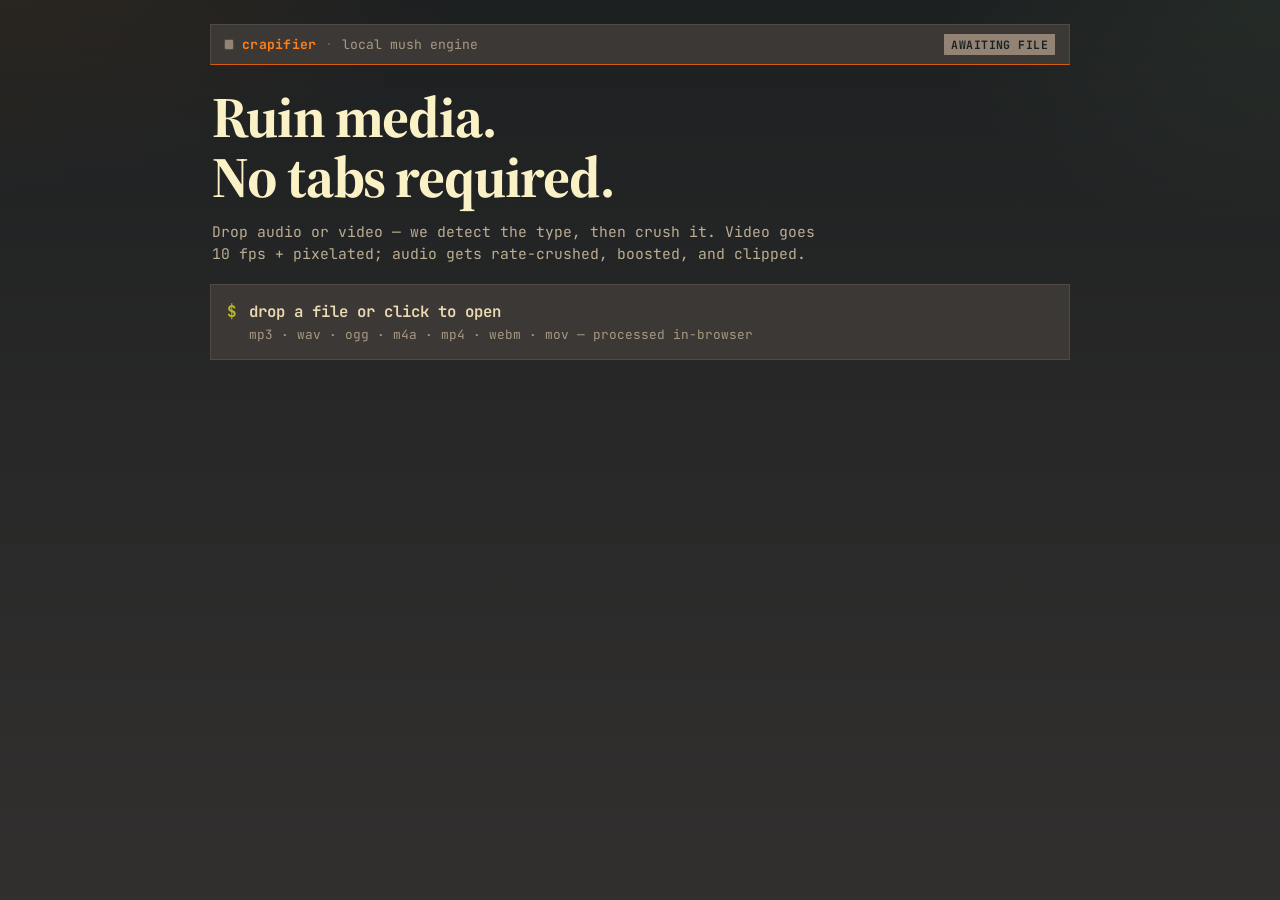
<file: index.html>
<!DOCTYPE html>
<html lang="en">
<head>
  <meta charset="UTF-8" />
  <meta name="viewport" content="width=device-width, initial-scale=1" />
  <title>Crapifier</title>
  <link rel="preconnect" href="https://fonts.googleapis.com" />
  <link rel="preconnect" href="https://fonts.gstatic.com" crossorigin />
  <link href="https://fonts.googleapis.com/css2?family=JetBrains+Mono:wght@400;600;700&family=Source+Serif+4:opsz,wght@8..60,600;8..60,700&display=swap" rel="stylesheet" />
  <link rel="stylesheet" href="styles.css" />
</head>
<body>
  <div class="scan" aria-hidden="true"></div>
  <main class="app">
    <header class="statusbar">
      <div class="statusbar-left">
        <span class="mode-dot" id="modeDot" data-mode="idle"></span>
        <span class="brand">crapifier</span>
        <span class="sep">·</span>
        <span class="kicker">local mush engine</span>
      </div>
      <div class="statusbar-right">
        <span class="badge" id="modeBadge">awaiting file</span>
      </div>
    </header>

    <section class="hero">
      <h1 class="title">Ruin media.<br />No tabs required.</h1>
      <p class="tag">
        Drop audio or video — we detect the type, then crush it.
        Video goes 10&nbsp;fps + pixelated; audio gets rate-crushed, boosted, and clipped.
      </p>
    </section>

    <section class="panel drop" id="dropZone">
      <input type="file" id="fileInput" accept="audio/*,video/*" hidden />
      <div class="drop-row">
        <span class="prompt">$</span>
        <div>
          <p class="drop-title" id="dropTitle">drop a file or click to open</p>
          <p class="drop-sub" id="dropSub">mp3 · wav · ogg · m4a · mp4 · webm · mov — processed in-browser</p>
        </div>
      </div>
    </section>

    <section class="panel controls" id="controls" hidden>
      <div class="panel-head">
        <span class="panel-label">// params</span>
        <span class="panel-meta" id="paramMeta">shared</span>
      </div>

      <div class="fields" id="videoFields" hidden>
        <label class="field">
          <span class="field-key">pixel_blocks</span>
          <input type="range" id="pixelSize" min="4" max="48" value="18" />
          <strong id="pixelVal">18</strong>
        </label>
      </div>

      <div class="fields" id="audioFields" hidden>
        <label class="field">
          <span class="field-key">output_rate</span>
          <input type="range" id="rate" min="4000" max="22050" value="8000" step="50" />
          <strong id="rateVal">8000 Hz</strong>
        </label>
        <label class="field">
          <span class="field-key">bit_crush</span>
          <input type="range" id="bits" min="3" max="16" value="8" step="1" />
          <strong id="bitsVal">8-bit</strong>
        </label>
      </div>

      <div class="fields">
        <label class="field">
          <span class="field-key">audio_boost</span>
          <input type="range" id="boost" min="2" max="40" value="14" step="1" />
          <strong id="boostVal">14×</strong>
        </label>
        <label class="field">
          <span class="field-key">clip_hardness</span>
          <input type="range" id="clip" min="40" max="99" value="92" />
          <strong id="clipVal">92%</strong>
        </label>
      </div>

      <p class="hint" id="hint">Ready when you are.</p>
      <div class="actions">
        <button type="button" class="btn primary" id="goBtn">:Crapify</button>
        <button type="button" class="btn ghost" id="stopBtn" hidden>:Stop</button>
      </div>
    </section>

    <section class="panel preview-wrap" id="previewWrap" hidden>
      <div class="panel-head">
        <span class="panel-label">// preview</span>
        <span class="panel-meta" id="status">idle</span>
      </div>
      <canvas id="preview" width="640" height="360" hidden></canvas>
      <canvas id="wave" width="640" height="160" hidden></canvas>
    </section>

    <section class="panel result" id="result" hidden>
      <div class="panel-head">
        <span class="panel-label">// output</span>
        <span class="panel-meta" id="resultMeta">done</span>
      </div>
      <video id="outVideo" controls playsinline hidden></video>
      <audio id="outAudio" controls hidden></audio>
      <a class="btn primary" id="downloadBtn" download="crapified">:Download</a>
    </section>
  </main>

  <script src="crapifier.js"></script>
</body>
</html>
</file>
<file: styles.css>
/* Gruvbox dark — palette from morhetz/gruvbox */
:root {
  --bg0-h: #1d2021;
  --bg0: #282828;
  --bg0-s: #32302f;
  --bg1: #3c3836;
  --bg2: #504945;
  --bg3: #665c54;
  --bg4: #7c6f64;
  --gray: #928374;
  --fg4: #a89984;
  --fg3: #bdae93;
  --fg2: #d5c4a1;
  --fg1: #ebdbb2;
  --fg0: #fbf1c7;
  --red: #fb4934;
  --green: #b8bb26;
  --yellow: #fabd2f;
  --blue: #83a598;
  --purple: #d3869b;
  --aqua: #8ec07c;
  --orange: #fe8019;
  --red-dim: #cc241d;
  --orange-dim: #d65d0e;
  --font-mono: "JetBrains Mono", ui-monospace, monospace;
  --font-display: "Source Serif 4", "Iowan Old Style", Georgia, serif;
}

* {
  box-sizing: border-box;
}

html,
body {
  margin: 0;
  min-height: 100%;
}

body {
  color: var(--fg1);
  font-family: var(--font-mono);
  background:
    radial-gradient(900px 520px at 0% -10%, rgba(254, 128, 25, 0.08), transparent 55%),
    radial-gradient(700px 480px at 100% 0%, rgba(142, 192, 124, 0.07), transparent 50%),
    linear-gradient(180deg, var(--bg0-h) 0%, var(--bg0) 45%, var(--bg0-s) 100%);
  overflow-x: hidden;
}

.scan {
  pointer-events: none;
  position: fixed;
  inset: 0;
  opacity: 0.045;
  background: repeating-linear-gradient(
    0deg,
    transparent,
    transparent 2px,
    rgba(0, 0, 0, 0.35) 3px
  );
  animation: drift 8s linear infinite;
}

@keyframes drift {
  from { transform: translateY(0); }
  to { transform: translateY(3px); }
}

.app {
  width: min(860px, calc(100% - 2rem));
  margin: 0 auto;
  padding: 1.5rem 0 3.5rem;
  display: grid;
  gap: 1rem;
}

.statusbar {
  display: flex;
  flex-wrap: wrap;
  align-items: center;
  justify-content: space-between;
  gap: 0.6rem 1rem;
  padding: 0.55rem 0.85rem;
  background: var(--bg1);
  border: 1px solid var(--bg2);
  border-bottom-color: var(--orange-dim);
  font-size: 0.82rem;
  animation: rise 0.55s ease both;
}

.statusbar-left,
.statusbar-right {
  display: flex;
  align-items: center;
  gap: 0.55rem;
}

.mode-dot {
  width: 0.55rem;
  height: 0.55rem;
  border-radius: 1px;
  background: var(--gray);
  box-shadow: 0 0 0 1px var(--bg2);
}

.mode-dot[data-mode="video"] {
  background: var(--blue);
}

.mode-dot[data-mode="audio"] {
  background: var(--aqua);
}

.mode-dot[data-mode="busy"] {
  background: var(--yellow);
  animation: blink 1s steps(2) infinite;
}

.brand {
  color: var(--orange);
  font-weight: 700;
  letter-spacing: 0.02em;
}

.sep {
  color: var(--bg3);
}

.kicker {
  color: var(--fg4);
}

.badge {
  color: var(--bg0-h);
  background: var(--gray);
  font-weight: 700;
  font-size: 0.72rem;
  letter-spacing: 0.04em;
  text-transform: uppercase;
  padding: 0.2rem 0.45rem;
}

.badge[data-mode="video"] {
  background: var(--blue);
}

.badge[data-mode="audio"] {
  background: var(--aqua);
}

.hero {
  padding: 0.35rem 0.15rem 0.2rem;
  animation: rise 0.65s 0.05s ease both;
}

.title {
  margin: 0;
  font-family: var(--font-display);
  font-weight: 700;
  font-size: clamp(2.2rem, 7vw, 3.6rem);
  line-height: 1.05;
  letter-spacing: -0.02em;
  color: var(--fg0);
}

.tag {
  max-width: 38rem;
  margin: 0.85rem 0 0;
  color: var(--fg3);
  font-size: 0.92rem;
  line-height: 1.5;
}

.panel {
  background: var(--bg1);
  border: 1px solid var(--bg2);
  padding: 0.95rem 1rem;
  animation: rise 0.7s 0.08s ease both;
}

.panel-head {
  display: flex;
  justify-content: space-between;
  gap: 0.75rem;
  margin-bottom: 0.85rem;
  padding-bottom: 0.45rem;
  border-bottom: 1px solid var(--bg2);
  font-size: 0.78rem;
}

.panel-label {
  color: var(--gray);
}

.panel-meta {
  color: var(--yellow);
}

.drop {
  cursor: pointer;
  transition: border-color 0.15s ease, background 0.15s ease;
}

.drop:hover,
.drop.drag {
  border-color: var(--orange);
  background: color-mix(in srgb, var(--bg1) 85%, var(--orange-dim));
}

.drop-row {
  display: flex;
  gap: 0.75rem;
  align-items: flex-start;
}

.prompt {
  color: var(--green);
  font-weight: 700;
  line-height: 1.4;
}

.drop-title {
  margin: 0;
  color: var(--fg1);
  font-weight: 600;
  font-size: 0.98rem;
}

.drop-sub {
  margin: 0.3rem 0 0;
  color: var(--fg4);
  font-size: 0.8rem;
}

[hidden] {
  display: none !important;
}

.fields {
  display: grid;
  gap: 0.75rem;
  margin-bottom: 0.85rem;
}

.field {
  display: grid;
  grid-template-columns: minmax(7.5rem, 9.5rem) 1fr auto;
  gap: 0.65rem;
  align-items: center;
  font-size: 0.82rem;
}

.field-key {
  color: var(--aqua);
}

.field strong {
  color: var(--orange);
  font-variant-numeric: tabular-nums;
  min-width: 4.5rem;
  text-align: right;
}

.field input[type="range"] {
  width: 100%;
  accent-color: var(--orange);
  height: 0.35rem;
}

.hint {
  margin: 0 0 0.85rem;
  color: var(--fg4);
  font-size: 0.8rem;
}

.actions {
  display: flex;
  flex-wrap: wrap;
  gap: 0.55rem;
}

.btn {
  appearance: none;
  border: 1px solid var(--bg3);
  background: var(--bg2);
  color: var(--fg1);
  font-family: var(--font-mono);
  font-size: 0.88rem;
  font-weight: 700;
  text-decoration: none;
  padding: 0.55rem 0.9rem;
  cursor: pointer;
  transition: background 0.12s ease, border-color 0.12s ease, color 0.12s ease;
}

.btn:hover {
  border-color: var(--orange);
  color: var(--fg0);
}

.btn.primary {
  background: var(--orange-dim);
  border-color: var(--orange);
  color: var(--bg0-h);
}

.btn.primary:hover {
  background: var(--orange);
}

.btn.ghost {
  background: transparent;
}

.btn:disabled {
  opacity: 0.4;
  cursor: not-allowed;
}

.preview-wrap,
.result {
  display: grid;
  gap: 0.75rem;
}

#preview,
#wave,
#outVideo,
#outAudio {
  width: 100%;
  background: var(--bg0-h);
  border: 1px solid var(--bg2);
}

#preview {
  max-height: 420px;
  object-fit: contain;
  image-rendering: pixelated;
}

#wave {
  max-height: 180px;
  image-rendering: pixelated;
}

#outVideo {
  max-height: 420px;
}

@keyframes rise {
  from {
    opacity: 0;
    transform: translateY(10px);
  }
  to {
    opacity: 1;
    transform: none;
  }
}

@keyframes blink {
  50% { opacity: 0.35; }
}

@media (max-width: 640px) {
  .app {
    width: min(100% - 1.25rem, 860px);
    padding-top: 1rem;
  }

  .field {
    grid-template-columns: 1fr;
    gap: 0.3rem;
  }

  .field strong {
    text-align: left;
  }

  .title {
    font-size: clamp(1.9rem, 11vw, 2.6rem);
  }
}
</file>
